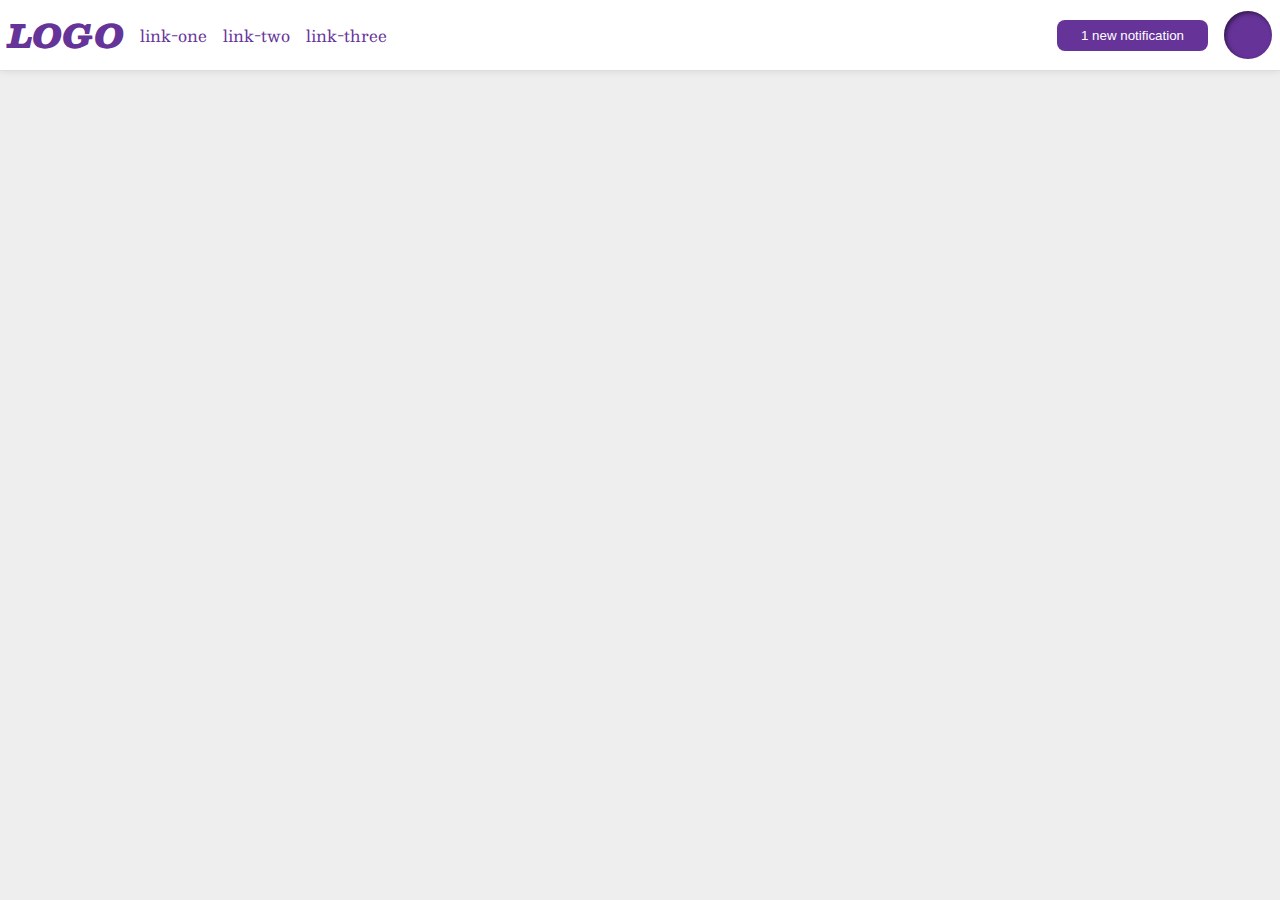
<file: flex/03-flex-header-2/index.html>
<!DOCTYPE html>
<html lang="en">
  <head>
    <meta charset="UTF-8">
    <meta http-equiv="X-UA-Compatible" content="IE=edge">
    <meta name="viewport" content="width=device-width, initial-scale=1.0">
    <title>Flex Header 2</title>
    <link rel="stylesheet" href="style.css">
  </head>
  <body>
    <div class="header">
      <div class="left-header">
        <div class="logo">
          LOGO
        </div>
        <ul class="links">
          <li><a href="https://google.com">link-one</a></li>
          <li><a href="https://google.com">link-two</a></li>
          <li><a href="https://google.com">link-three</a></li>
        </ul>
      </div>
      <div class="right-header">
        <button class="notifications">
          1 new notification
        </button>
        <div class="profile-image"></div>
      </div>
    </div>
  </body>
</html>
</file>
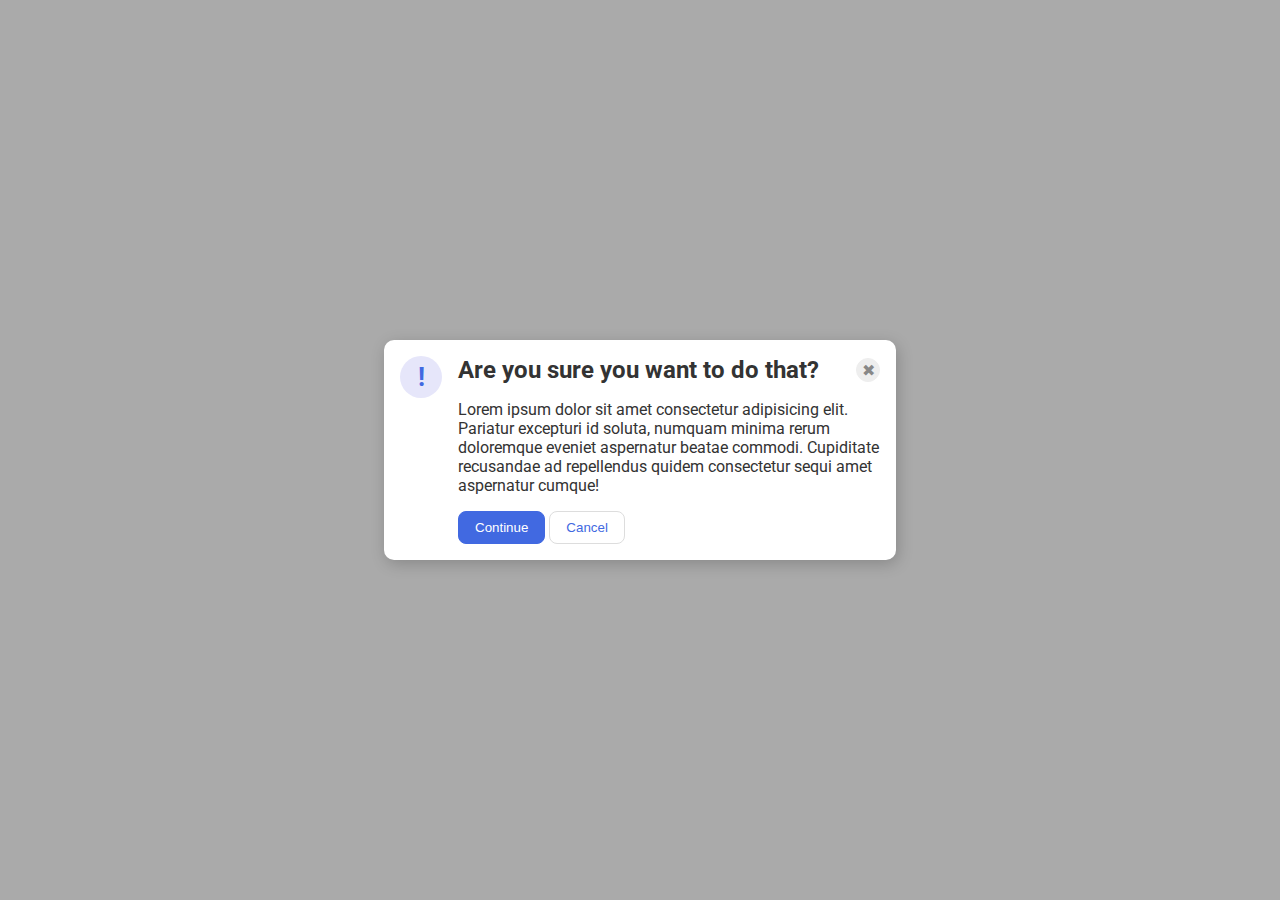
<file: flex/05-flex-modal/index.html>
<!DOCTYPE html>
<html lang="en">
  <head>
    <meta charset="UTF-8">
    <meta http-equiv="X-UA-Compatible" content="IE=edge">
    <meta name="viewport" content="width=device-width, initial-scale=1.0">
    <link rel="stylesheet" href="style.css">
    <title>Modal</title>
  </head>
  <body>
    <div class="modal">
      <div class="icon">!</div>
      <div class="container">
        <div class="header">Are you sure you want to do that?
        <button class="close-button">✖</button></div>
        
        <div class="text">Lorem ipsum dolor sit amet consectetur adipisicing elit. Pariatur excepturi id soluta, numquam minima rerum doloremque eveniet aspernatur beatae commodi. Cupiditate recusandae ad repellendus quidem consectetur sequi amet aspernatur cumque!</div>
        <div>
          <button class="continue">Continue</button>
          <button class="cancel">Cancel</button>
        </div>
      </div>
    </div>
  </body>
</html>
</file>
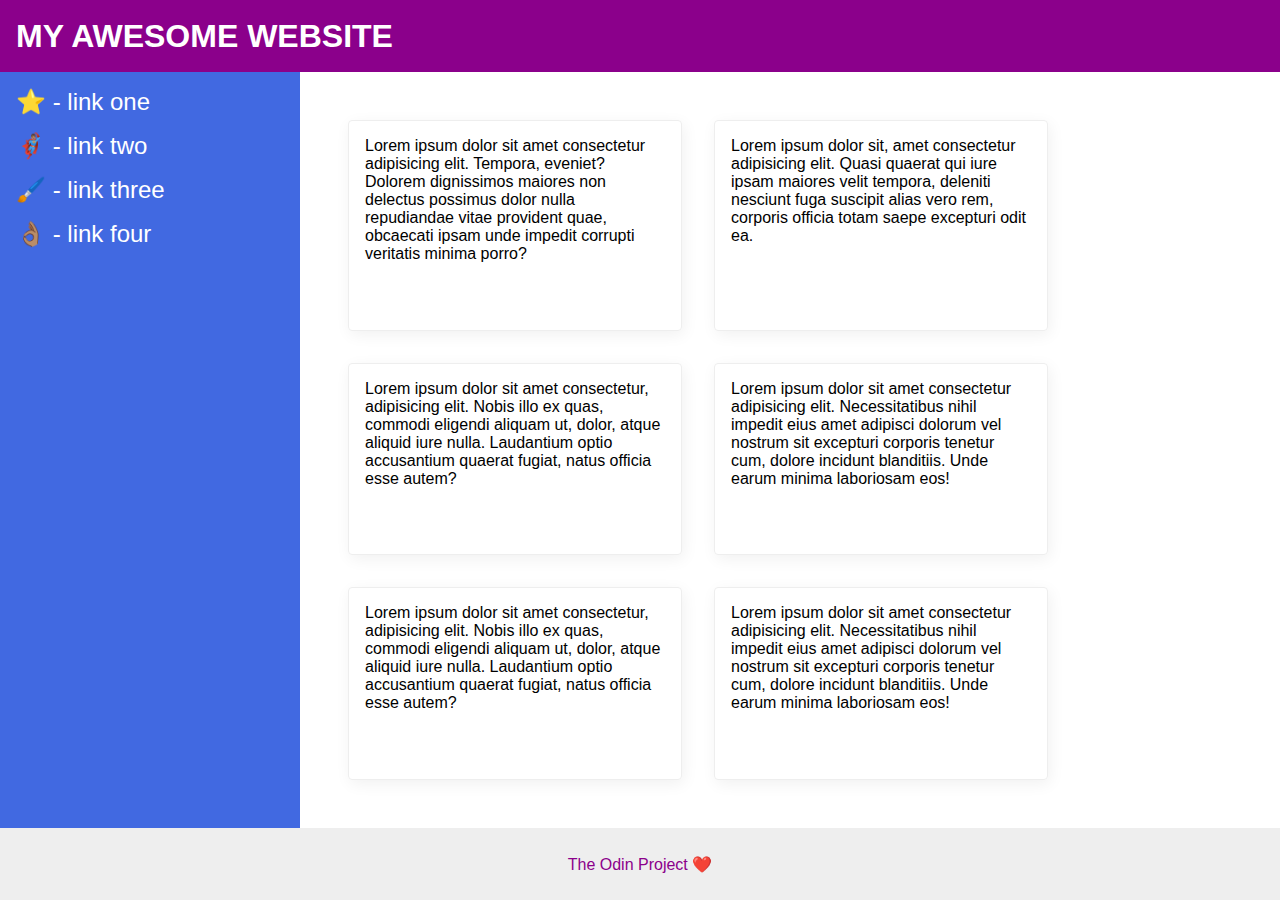
<file: flex/07-flex-layout-2/index.html>
<!DOCTYPE html>
<html lang="en, he">
  <head>
    <meta charset="UTF-8">
    <meta http-equiv="X-UA-Compatible" content="IE=edge">
    <meta name="viewport" content="width=device-width, initial-scale=1.0">
    <title>The Holy Grail</title>
    <link rel="stylesheet" href="style.css">
  </head>
  <body>
    <div class="header">
      MY AWESOME WEBSITE
    </div>
    
    <div class = "content">
      <div class="sidebar">
        <ul>
          <li><a href="#">⭐ - link one</a></li>
          <li><a href="#">🦸🏽‍♂️ - link two</a></li>
          <li><a href="#">🖌️ - link three</a></li>
          <li><a href="#">👌🏽 - link four</a></li>
        </ul>
      </div>
      <div class = "info">
        <div class="card">Lorem ipsum dolor sit amet consectetur adipisicing elit. Tempora, eveniet? Dolorem dignissimos maiores non delectus possimus dolor nulla repudiandae vitae provident quae, obcaecati ipsam unde impedit corrupti veritatis minima porro?</div>
        <div class="card">Lorem ipsum dolor sit, amet consectetur adipisicing elit. Quasi quaerat qui iure ipsam maiores velit tempora, deleniti nesciunt fuga suscipit alias vero rem, corporis officia totam saepe excepturi odit ea.</div>
        <div class="card">Lorem ipsum dolor sit amet consectetur, adipisicing elit. Nobis illo ex quas, commodi eligendi aliquam ut, dolor, atque aliquid iure nulla. Laudantium optio accusantium quaerat fugiat, natus officia esse autem?</div>

        <div class="card">Lorem ipsum dolor sit amet consectetur adipisicing elit. Necessitatibus nihil impedit eius amet adipisci dolorum vel nostrum sit excepturi corporis tenetur cum, dolore incidunt blanditiis. Unde earum minima laboriosam eos!</div>
        <div class="card">Lorem ipsum dolor sit amet consectetur, adipisicing elit. Nobis illo ex quas, commodi eligendi aliquam ut, dolor, atque aliquid iure nulla. Laudantium optio accusantium quaerat fugiat, natus officia esse autem?</div>
        <div class="card">Lorem ipsum dolor sit amet consectetur adipisicing elit. Necessitatibus nihil impedit eius amet adipisci dolorum vel nostrum sit excepturi corporis tenetur cum, dolore incidunt blanditiis. Unde earum minima laboriosam eos!</div>
      </div>
    </div>
    
    <div class="footer">
      The Odin Project ❤️
    </div>
  </body>
</html>
</file>
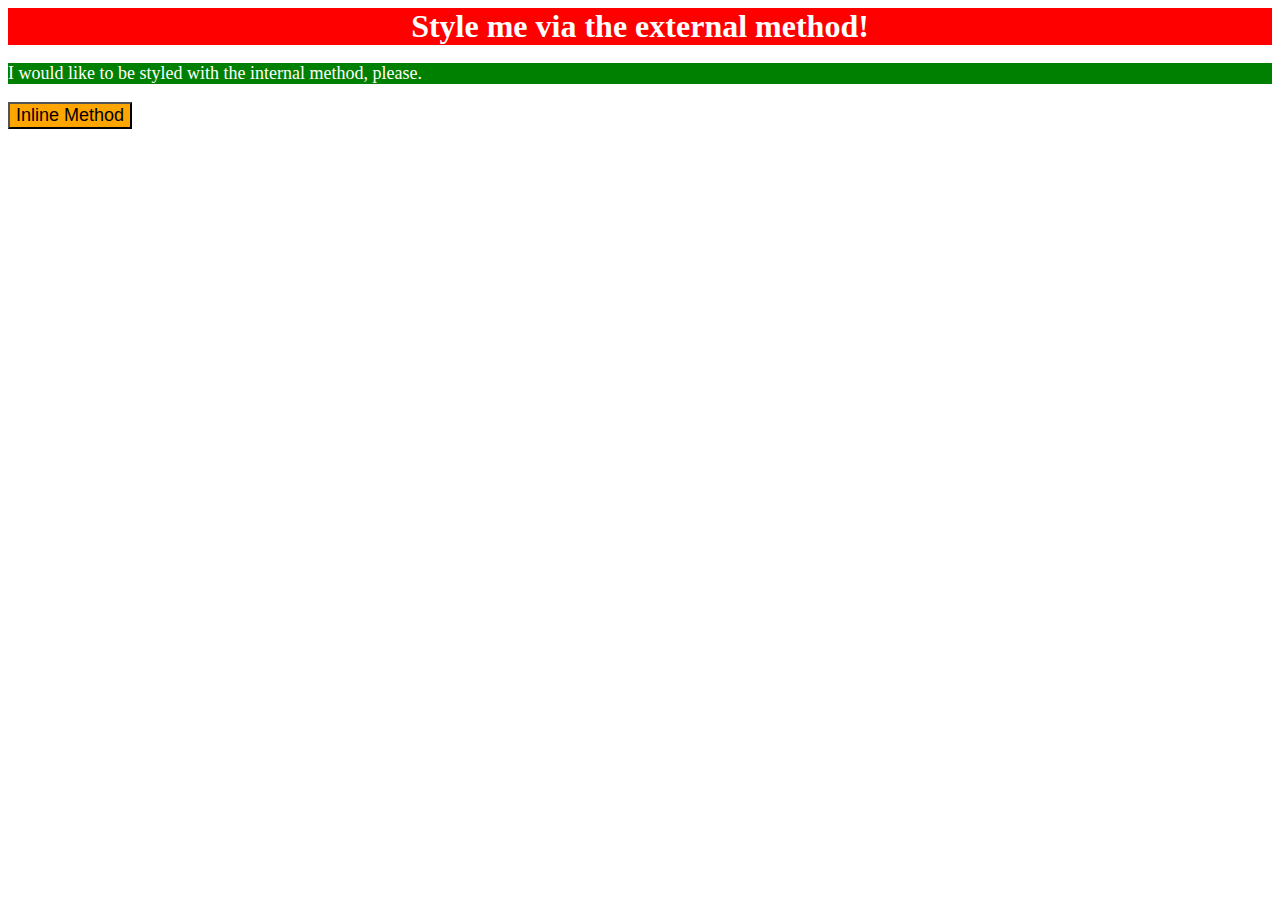
<file: foundations/01-css-methods/index.html>
<!DOCTYPE html>
<html lang="en">
  <head>
    <style>
      p {
        color: white;
        font-size: 18px;
        background-color: green;
      }
    </style>
    <link rel="stylesheet" href="styles.css">
    <meta charset="UTF-8">
    <meta http-equiv="X-UA-Compatible" content="IE=edge">
    <meta name="viewport" content="width=device-width, initial-scale=1.0">
    <title>Methods for Adding CSS</title>
  </head>
  <body>
    <div>Style me via the external method!</div>
    <p>I would like to be styled with the internal method, please.</p>
    <button style = "background-color: orange; font-size: 18px;">Inline Method</button>
  </body>
</html>
</file>
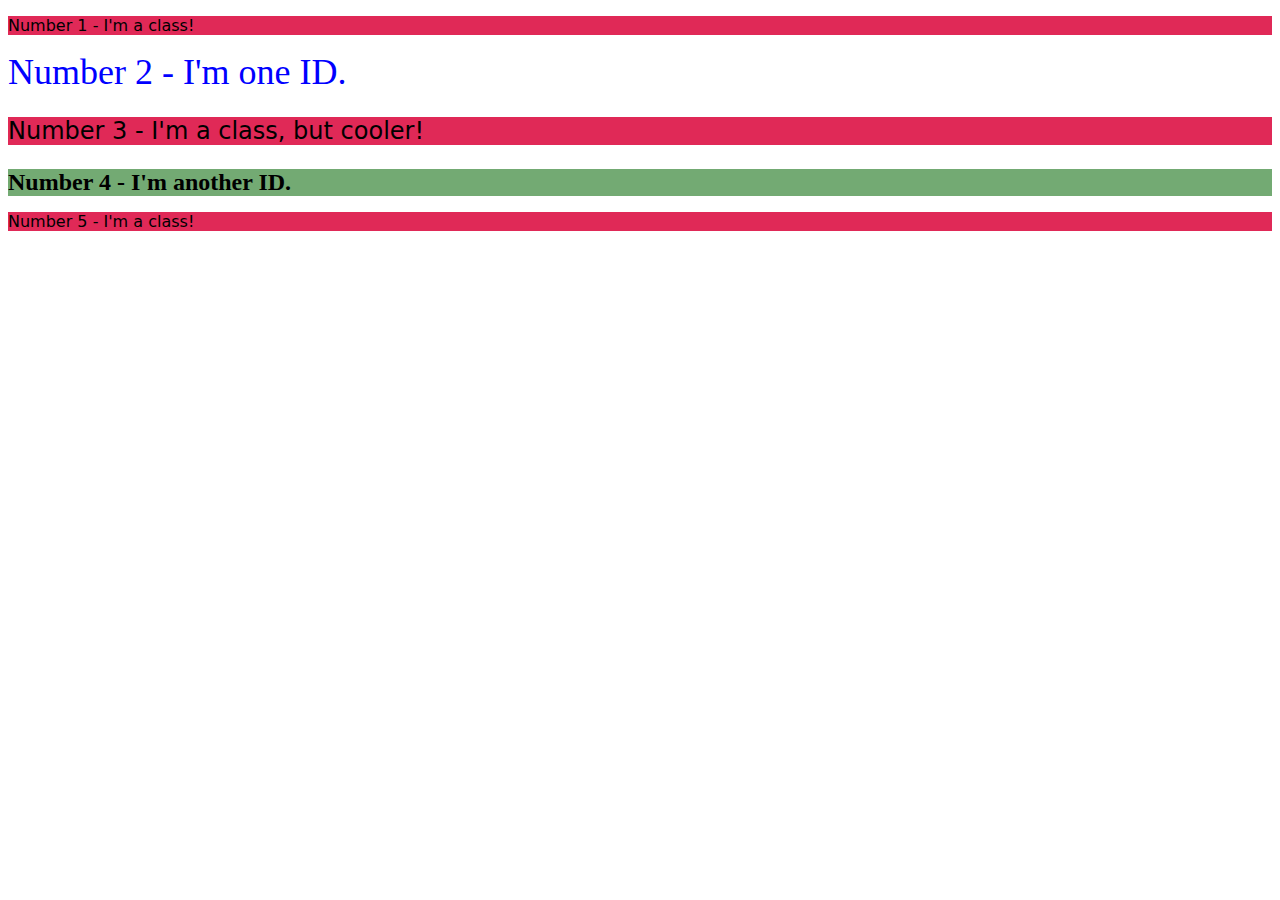
<file: foundations/02-class-id-selectors/index.html>
<!DOCTYPE html>
<html lang="en">
  <head>
    <meta charset="UTF-8">
    <meta http-equiv="X-UA-Compatible" content="IE=edge">
    <meta name="viewport" content="width=device-width, initial-scale=1.0">
    <title>Class and ID Selectors</title>
    <link rel="stylesheet" href="style.css">
  </head>
  <body>
    <p class = "odd">Number 1 - I'm a class!</p>
    <div id = second>Number 2 - I'm one ID.</div>
    <p class = "odd third">Number 3 - I'm a class, but cooler!</p>
    <div id = fourth>Number 4 - I'm another ID.</div>
    <p class = "odd">Number 5 - I'm a class!</p>
  </body>
</html>
</file>
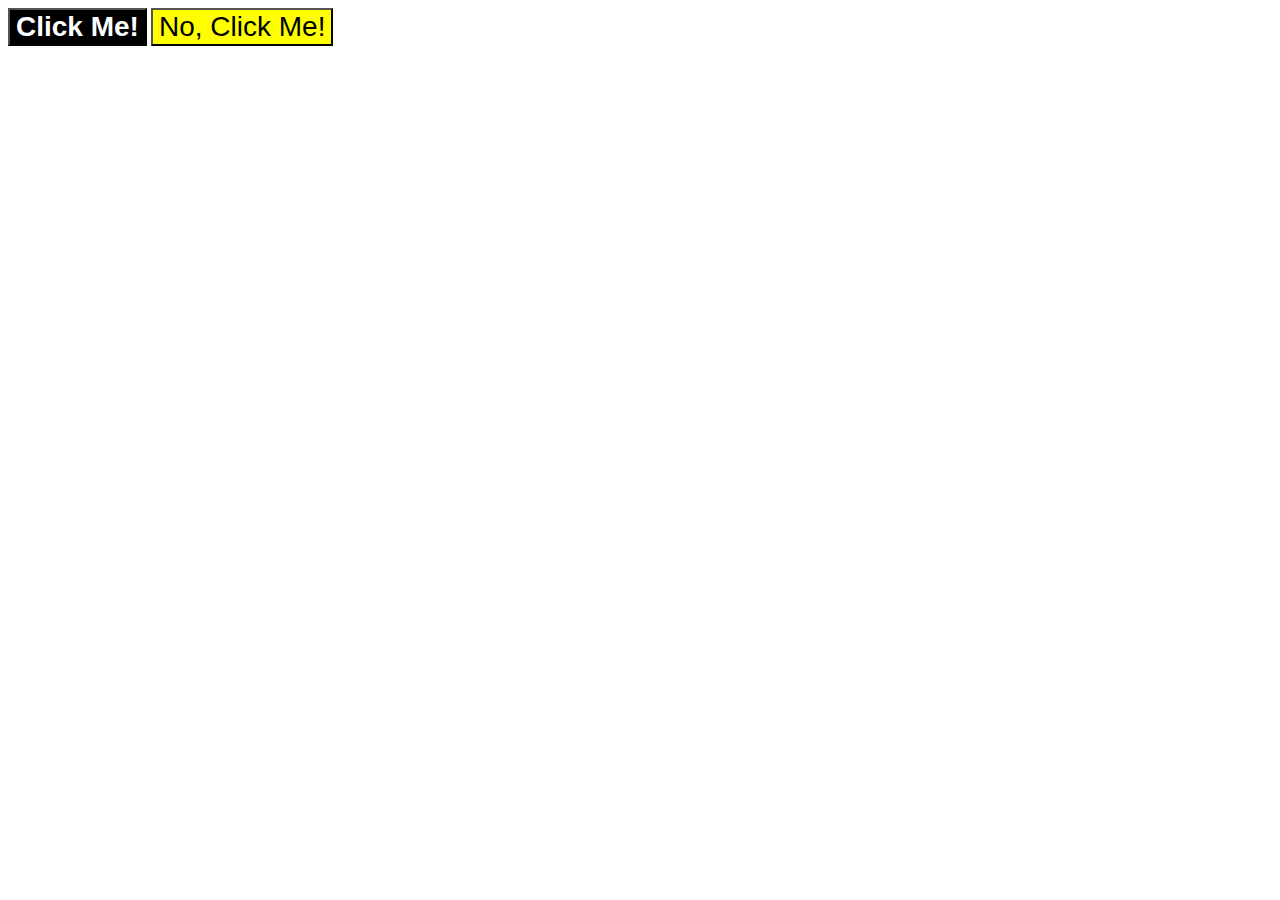
<file: foundations/03-grouping-selectors/index.html>
<!DOCTYPE html>
<html lang="en">
  <head>
    <meta charset="UTF-8">
    <meta http-equiv="X-UA-Compatible" content="IE=edge">
    <meta name="viewport" content="width=device-width, initial-scale=1.0">
    <title>Grouping Selectors</title>
    <link rel="stylesheet" href="style.css">
  </head>
  <body>
    <button class = "one">Click Me!</button>
    <button class = "two">No, Click Me!</button>
  </body>
</html>
</file>
<file: flex/03-flex-header-2/style.css>
/* this is some magical font-importing.  
you'll learn about it later. */
@import url('https://fonts.googleapis.com/css2?family=Besley:ital,wght@0,400;1,900&display=swap');

body {
  margin: 0;
  background: #eee;
  font-family: Besley, serif;
}

.header {
  background: white;
  border-bottom: 1px solid #ddd;
  box-shadow: 0 0 8px rgba(0,0,0,.1);

  display: flex;
  justify-content: space-between;
  align-items: center;
  padding: 8px;
}

.profile-image {
  background: rebeccapurple;
  box-shadow: inset 2px 2px 4px rgba(0,0,0,.5);
  border-radius: 50%;
  width: 48px;
  height: 48px;
}

.logo {
  color: rebeccapurple;
  font-size: 32px;
  font-weight: 900;
  font-style: italic;
}

button {
  border: none;
  border-radius: 8px;
  background: rebeccapurple;
  color: white;
  padding: 8px 24px;
}

a {
  /* this removes the line under our links */
  text-decoration: none;
  color: rebeccapurple;
}

ul {
  list-style-type: none;
  
  display: flex;
  gap: 16px;

  margin: 0;
  padding: 0;
}

.left-header, .right-header{
  display:flex;
  align-items: center;
  gap: 16px;
}
</file>
<file: flex/05-flex-modal/style.css>
@import url('https://fonts.googleapis.com/css2?family=Roboto:wght@400;700&display=swap');

html, body {
  height: 100%;
}

body {
  font-family: Roboto, sans-serif;
  margin: 0;
  background: #aaa;
  color: #333;
  /* I'll give you this one for free lol */
  display: flex;
  align-items: center;
  justify-content: center;
}

.modal {
  background: white;
  width: 480px;
  border-radius: 10px;
  box-shadow: 2px 4px 16px rgba(0,0,0,.2);
  
  display: flex;
  padding: 16px;
  gap: 16px;
}

.icon {
  color: royalblue;
  font-size: 26px;
  font-weight: 700;
  background: lavender;
  width: 42px;
  height: 42px;
  border-radius: 50%;
  display: flex;
  align-items: center;
  justify-content: center;
  
  flex-shrink: 0;
}

.header{
  display:flex;
  align-items: center;
  justify-content: space-between;
  font-weight: bold;
  font-size: 24px;
}
.container{
  display: flex;
  flex-direction: column;
  gap: 16px;
}


.close-button {
  background: #eee;
  border-radius: 50%;
  color: #888;
  font-weight: 400;
  font-size: 16px;
  height: 24px;
  width: 24px;
  display: flex;
  align-items: center;
  justify-content: center;
  border: 1px solid #eee;
  padding: 0;
}

button {
  cursor: pointer;
  padding: 8px 16px;
  border-radius: 8px;
}

button.continue {
  background: royalblue;
  border: 1px solid royalblue;
  color: white;
}

button.cancel {
  background: white;
  border: 1px solid #ddd;
  color: royalblue;
}
</file>
<file: flex/07-flex-layout-2/style.css>
body {
  font-family: -apple-system, BlinkMacSystemFont, 'Segoe UI', Roboto, Oxygen, Ubuntu, Cantarell, 'Open Sans', 'Helvetica Neue', sans-serif;
  margin: 0;
  min-height: 100vh;
}

.header {
  height: 72px;
  background: darkmagenta;
  color: white;
}

.footer {
  height: 72px;
  background: #eee;
  color: darkmagenta;
}

.sidebar {
  width: 300px;
  background: royalblue;
  box-sizing: border-box;
}

.card {
  border: 1px solid #eee;
  box-shadow: 2px 4px 16px rgba(0,0,0,.06);
  border-radius: 4px;
}

/*solution */

body {
  display: flex;
  flex-direction: column;
}
.header {
  font-weight: 900;
  font-size:32px;
  padding: 0 16px;
  display: flex;
  align-items: center;
}
.sidebar{
  flex-shrink: 0;
  padding: 16px;
}
.content{
  display: flex;
  flex: 1;
}

ul {
  list-style-type: none;
  margin: 0;
  padding: 0;
}

li {
  margin-bottom: 16px;
}

a {
  color: white;
  text-decoration: none;
  font-size: 24px;
}

.info {
  padding: 48px;
  display: flex;
  flex-wrap: wrap;
  gap: 32px;
}

.card {
  padding: 16px;
  width: 300px;
}

.footer {
  display: flex;
  align-items: center;
  justify-content: center;
}
</file>
<file: foundations/01-css-methods/styles.css>
/* `div`: a red background, white text, a font size of 32px, center aligned, and bold*/

div {
    color: white;
    font-size: 32px;
    font-weight: 700;
    background-color: red;
    text-align: center;
}
</file>
<file: foundations/02-class-id-selectors/style.css>
.odd {
    background-color: rgb(224, 41, 87);
    font-family: "Verdana", "DejaVu Sans", "sans-serif";
}
.third, #fourth{
    font-size: 24px;
}
#second{
    color: rgb(0, 0, 255);
    font-size: 36px;
}
#fourth{
    background-color: rgb(115, 170, 115);
    font-weight: 700;
}




/*
* **The second element**: blue text and a font size of 36px
* **The third element**: in addition to the styles for all odd numbered elements, add a font size of 24px
* **The fourth element**: a light green background, a font size of 24px, and bold
*/
</file>
<file: foundations/03-grouping-selectors/style.css>
.one, .two{
    font-size: 28px;
    font-family: "Helvetica", 'Times New Roman', serif;
}

.one{
    background-color: black;
    color: white;
    font-weight: 700;
}

.two{
    background-color: yellow;
}
</file>
